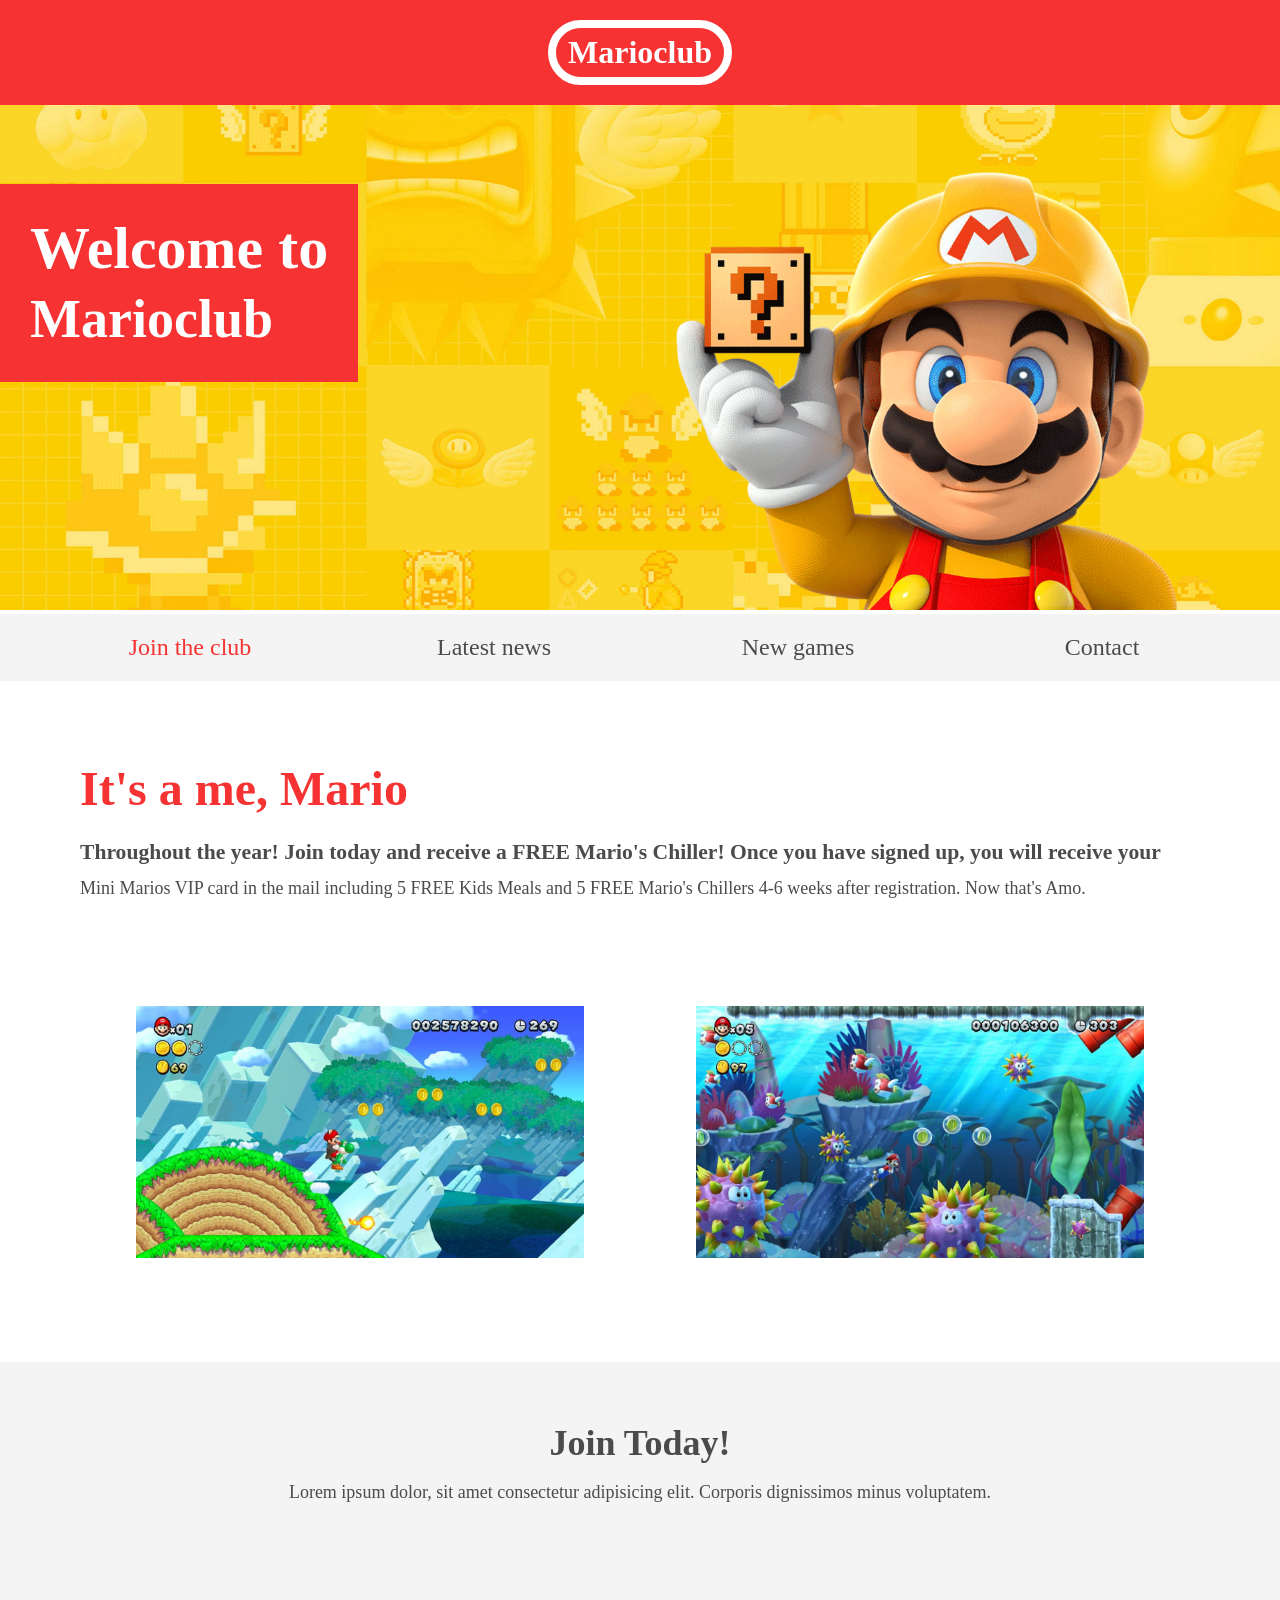
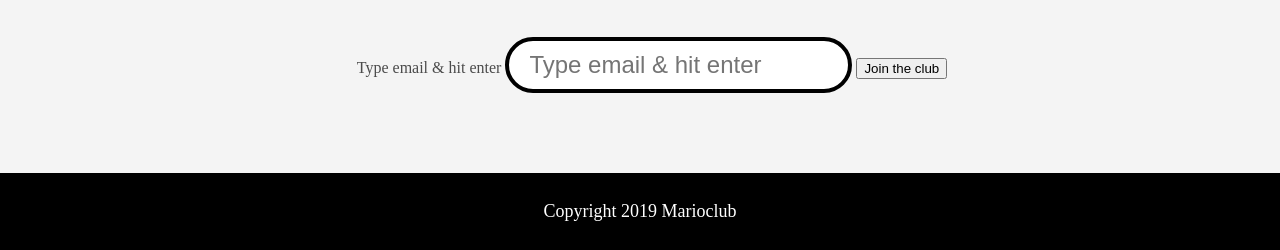
<file: index.html>
<!DOCTYPE html>
<html lang="en">

<head>
    <meta charset="utf-8">

    <meta 
        name="viewport" 
        content="width=device-width, initial-scale=1.0">
    
    <title>Marioclub - Homepage</title>

    <link rel="shortcut icon" href="img/favicon.ico" type="image/x-icon" >
    <link rel="icon" href="img/favicon.ico" type="image/x-icon">

    <link rel="stylesheet" href="css/style.css">
</head>

<body>
    <header>
        <a href="index.html">
            <h1>Marioclub</h1>
        </a>
    </header>
    <section class="banner">
        <img src="img/banner.webp" alt="supermario with cube in hand">
        <div class="welcome">
            <h1>Welcome to <br><span>Marioclub</span></h1>
        </div>
    </section>
    <nav class="main-nav">
        <ul>
            <li><a href="index.html" class="join" aria-current="page">Join the club</a></li>
            <li><a href="news.html">Latest news</a></li>
            <li><a href="games.html">New games</a></li>
            <li><a href="contact.html">Contact</a></li>
        </ul>
    </nav>
    <main>
        <article>
            <h2>It's a me, Mario</h2>
            <p>Throughout the year! Join today and receive a FREE Mario's Chiller! Once you have signed up, you will receive your Mini Marios VIP card in the mail including 5 FREE Kids Meals and 5 FREE Mario's Chillers 4-6 weeks after registration. Now that's Amo.</p>
        </article>
        <ul class="images">
            <li><img src="img/thumb-1.webp" alt="super mario jumping in game" loading="lazy"></li>
            <li><img src="img/thumb-2.webp" alt="super mario swimming in game" loading="lazy"></li>
        </ul>
    </main>
    <section class="join">
        <h2>Join Today!</h2>
        <p>Lorem ipsum dolor, sit amet consectetur adipisicing elit. Corporis dignissimos minus voluptatem.</p>
        <form>
            <label for="email">Type email & hit enter</label>
            <input type="email" id="email" placeholder="Type email & hit enter" autocomplete="email" required>
            <button type="submit">Join the club</button>
        </form>
    </section>
    <footer>
        <p class="copyright">Copyright 2019 Marioclub</p>
    </footer>
</body>

</html>
</file>
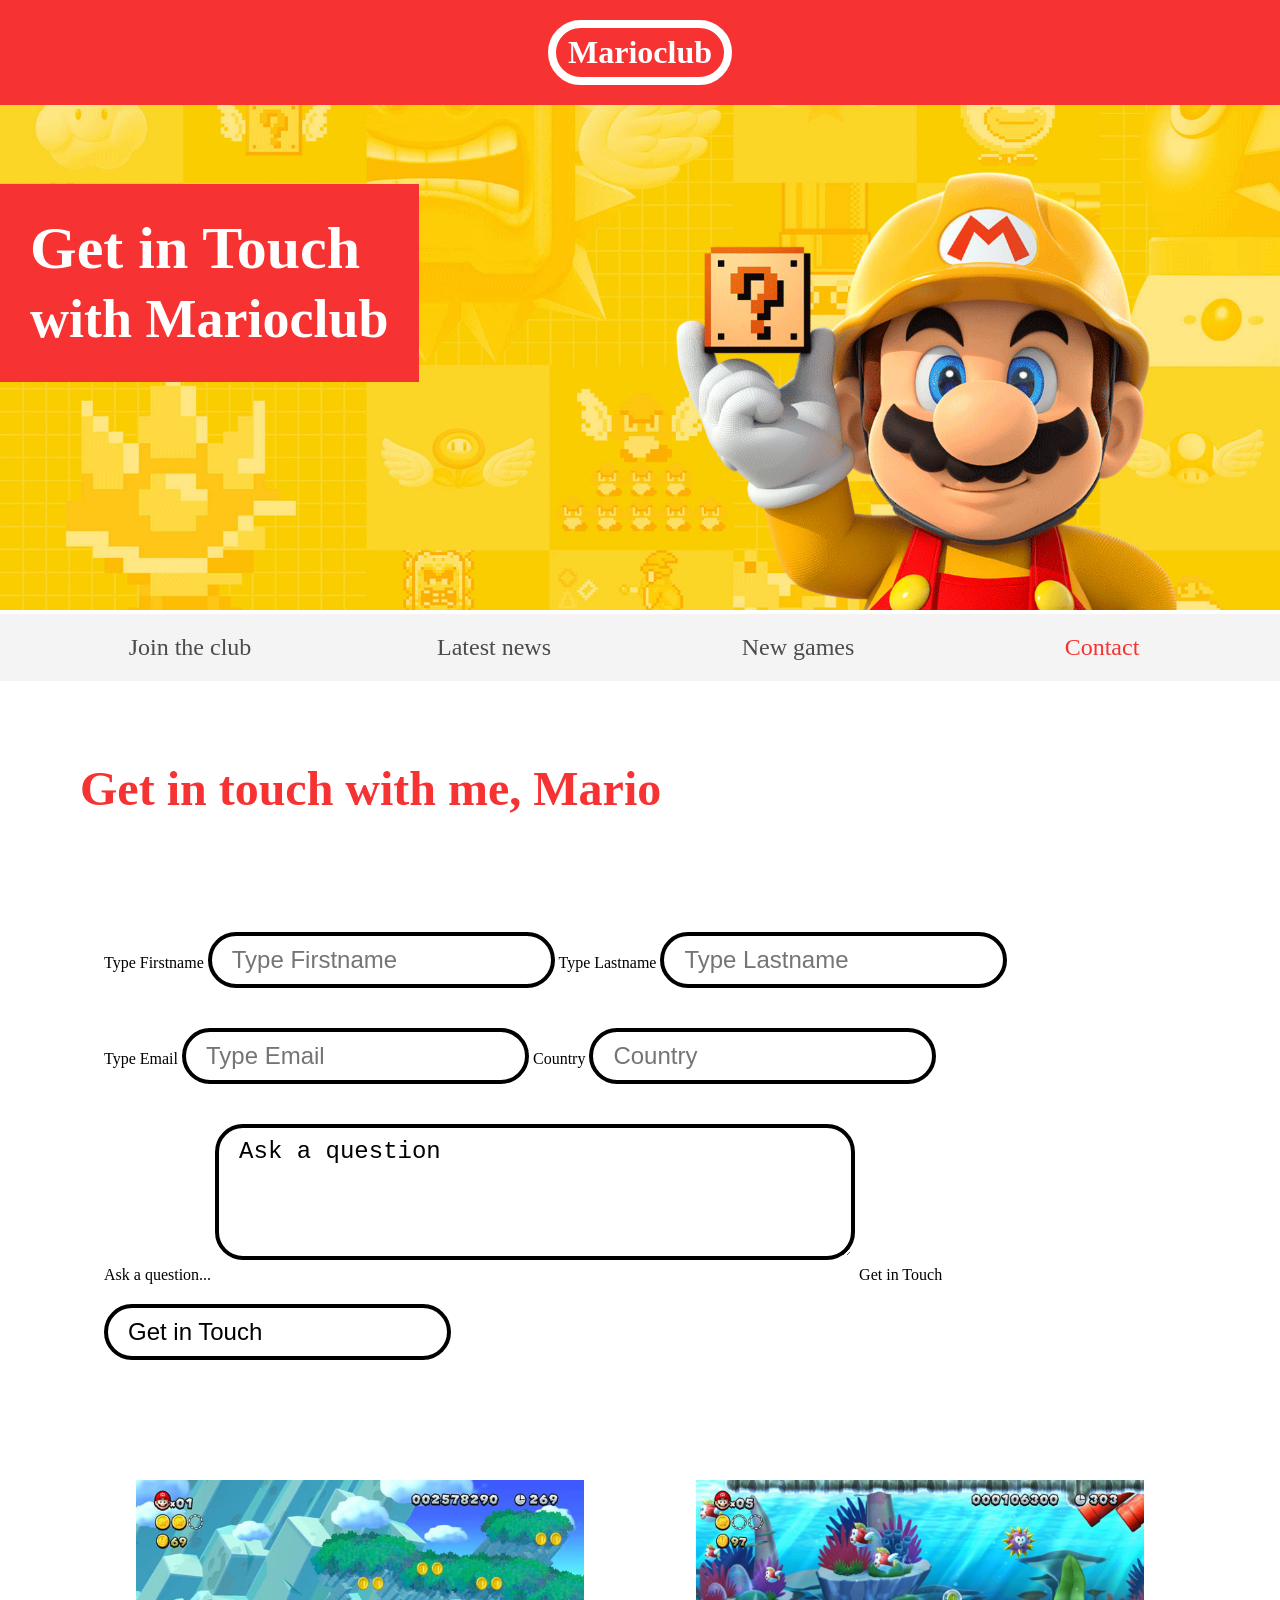
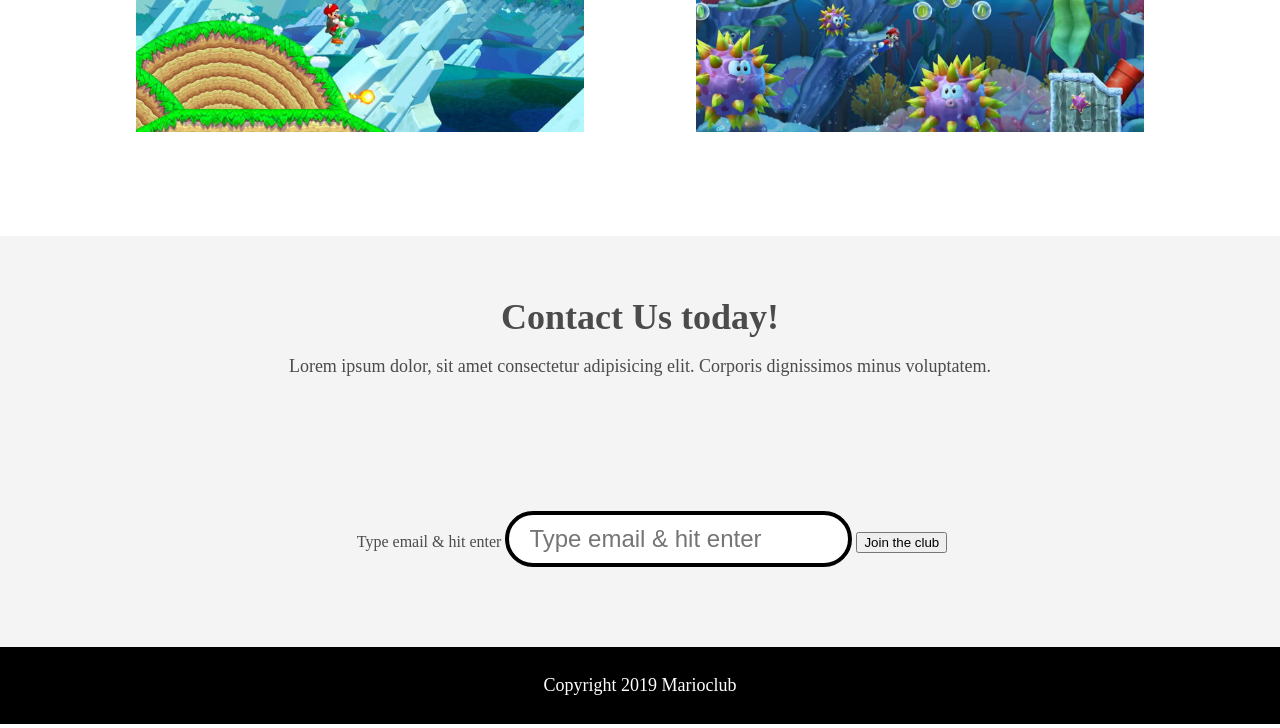
<file: contact.html>
<!DOCTYPE html>
<html lang="en">

<head>
    <meta charset="utf-8">

    <meta 
        name="viewport" 
        content="width=device-width, initial-scale=1.0" />
    
    <title>Marioclub - Contact</title>  

    <link rel="shortcut icon" href="img/favicon.ico" type="image/x-icon" />
    <link rel="icon" href="img/favicon.ico" type="image/x-icon" />

    <link rel="stylesheet" href="css/style.css" />
</head>

  <body>
    <header>
      <a href="index.html">
        <h1>Marioclub</h1>
      </a>
    </header>
    <section class="banner">
      <img src="img/banner.webp" alt="supermario with cube in hand" />
      <div class="welcome">
        <h1>Get in Touch<br /><span>with Marioclub</span></h1>
      </div>
    </section>
    <nav class="main-nav">
      <ul>
        <li><a href="index.html">Join the club</a></li>
        <li><a href="news.html">Latest news</a></li>
        <li><a href="games.html">New games</a></li>
        <li>
          <a href="contact.html" class="join" aria-current="page">Contact</a>
        </li>
      </ul>
    </nav>
    <main>
      <article>
        <h2>Get in touch with me, Mario</h2>
        <form>
          <label for="fname">Type Firstname</label>
          <input type="text" id="fname" placeholder="Type Firstname" required />

          <label for="lname">Type Lastname</label>
          <input
            type="text"
            id="lname"
            name="lname"
            placeholder="Type Lastname"
            required
          /><br />

          <label for="email">Type Email</label>
          <input type="email" id="email" placeholder="Type Email" required />

          <label for="country">Country</label>
          <input list="countries" id="country" placeholder="Country" name="country" />

          <datalist id="countries">
            <option value="Albania"></option>
            <option value="Austria"></option>
            <option value="Belarus"></option>
            <option value="Belgium"></option>
            <option value="Bosnia"></option>
            <option value="Bulgaria"></option>
            <option value="Croatia"></option>
            <option value="Czech Republic"></option>
            <option value="Denmark"></option>
            <option value="Finland"></option>
            <option value="France"></option>
            <option value="Georgia"></option>
            <option value="Germany"></option>
            <option value="Greece"></option>
            <option value="Hungary"></option>
            <option value="Ireland"></option>
            <option value="Italy"></option>
            <option value="Kazakhstan"></option>
            <option value="Lithuania"></option>
            <option value="Netherlands"></option>
            <option value="Norway"></option>
            <option value="Poland"></option>
            <option value="Portugal"></option>
            <option value="Romania"></option>
            <option value="Russia"></option>
            <option value="Serbia"></option>
            <option value="Slovakia"></option>
            <option value="Spain"></option>
            <option value="Turkey"></option>
            <option value="Sweden"></option>
            <option value="Switzerland"></option>
            <option value="Ukraine"></option>
            <option value="United Kingdom"></option>
          </datalist>
          <br />
          <label for="question">Ask a question...</label>
          <textarea
            id="question"
            name="question"
            rows="4"
            cols="40"
            placeholder="Ask a question..."
          >
Ask a question</textarea
          >
          <label for="submit">Get in Touch</label>
          <input id="submit" value="Get in Touch" />
        </form>
      </article>
      <ul class="images">
        <li>
          <img
            src="img/thumb-1.webp"
            alt="super mario jumping in game"
            loading="lazy"
          />
        </li>
        <li>
          <img
            src="img/thumb-2.webp"
            alt="super mario swimming in game"
            loading="lazy"
          />
        </li>
      </ul>
    </main>
    <section class="join">
      <h2>Contact Us today!</h2>
      <p>
        Lorem ipsum dolor, sit amet consectetur adipisicing elit. Corporis
        dignissimos minus voluptatem.
      </p>
      <form>
        <label for="newsletter-email">Type email & hit enter</label>
        <input
          id="newsletter-email"
          name="email"
          placeholder="Type email & hit enter"
          autocomplete="email"
        />
        <button type="submit">Join the club</button>
      </form>
    </section>
    <footer>
      <p class="copyright">Copyright 2019 Marioclub</p>
    </footer>
  </body>
</html>
</file>
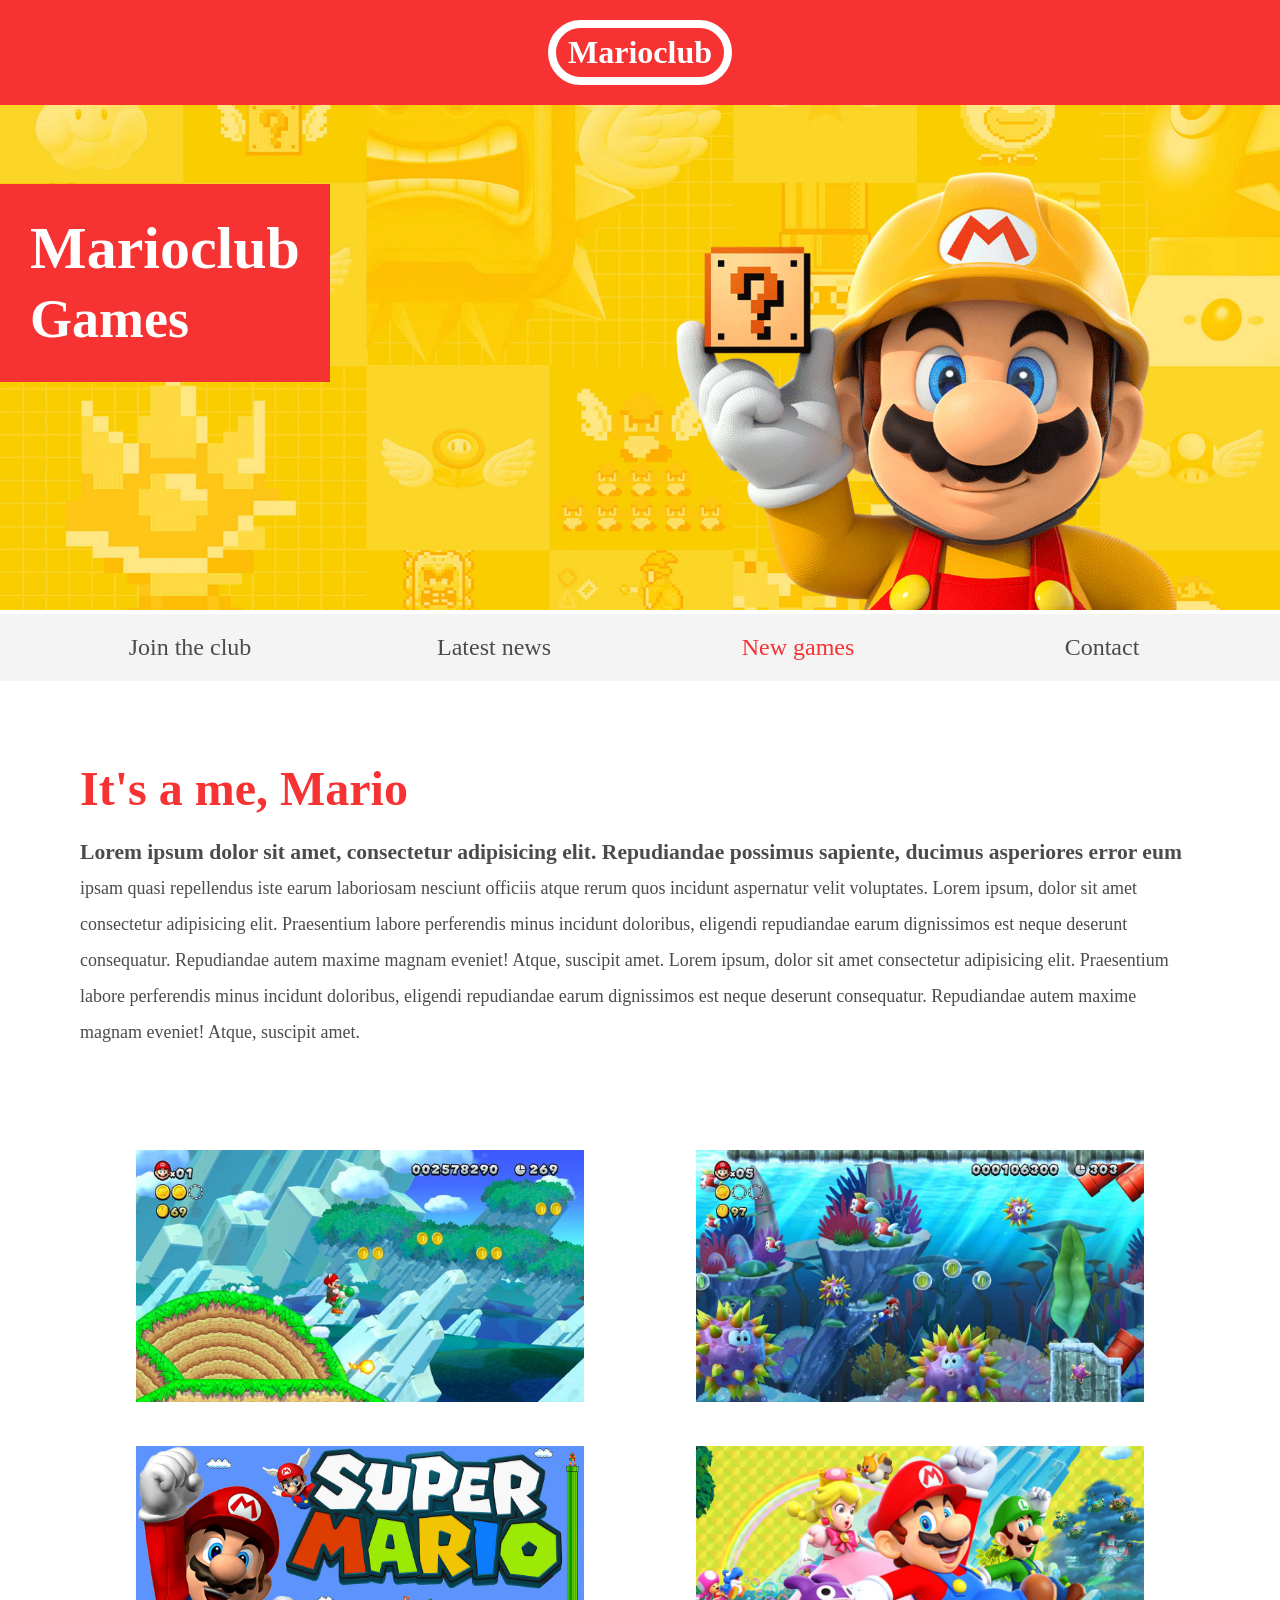
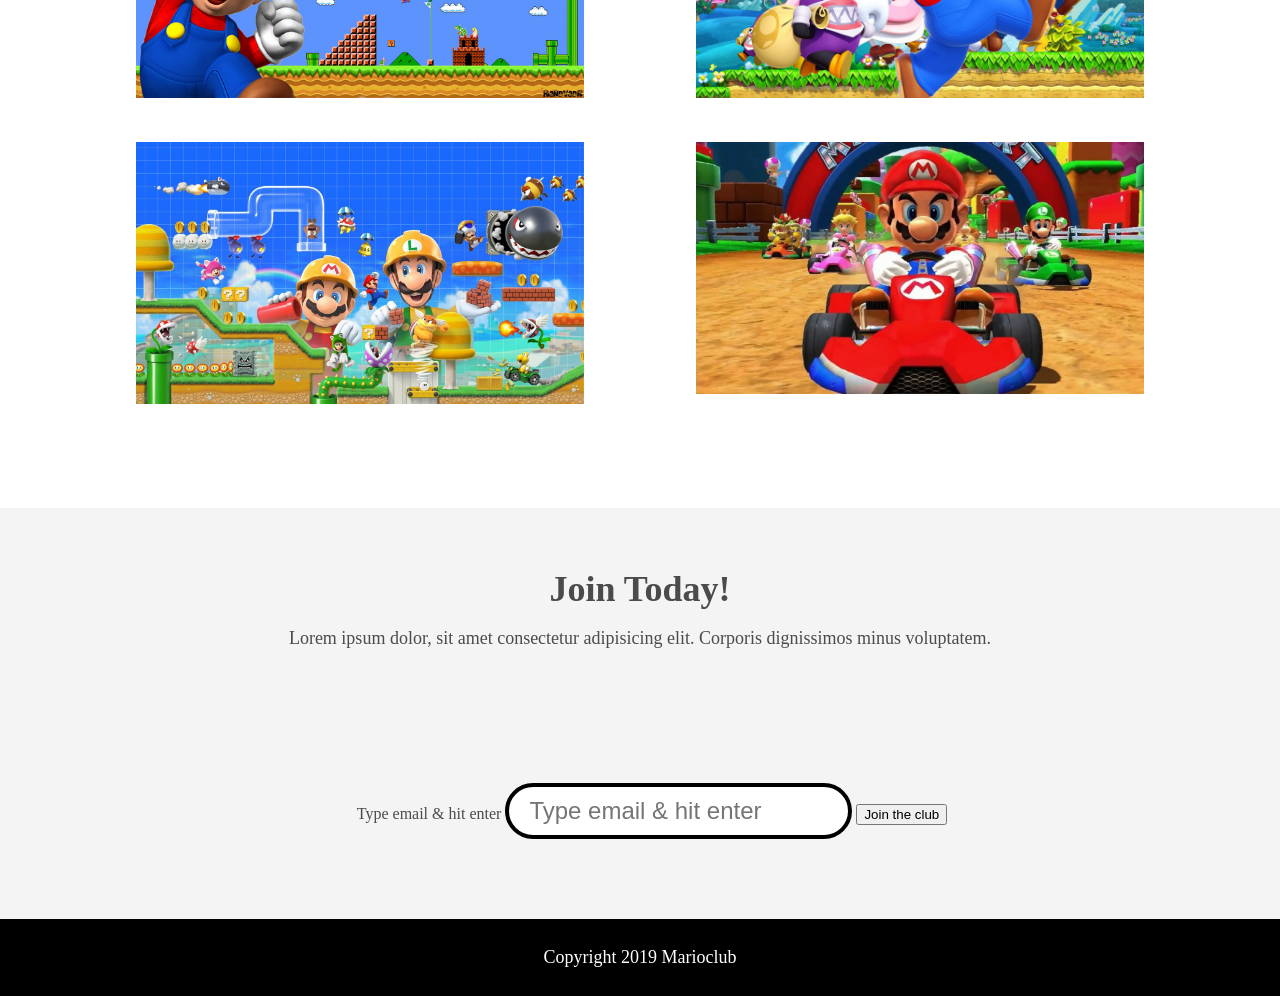
<file: games.html>
<!DOCTYPE html>
<html lang="en">

<head>
    <meta charset="utf-8">

    <meta 
        name="viewport" 
        content="width=device-width, initial-scale=1.0">

    <title>Marioclub - New games</title>    

    <link rel="shortcut icon" href="img/favicon.ico" type="image/x-icon">
    <link rel="icon" href="img/favicon.ico" type="image/x-icon">
    
    <link rel="stylesheet" href="css/style.css">
</head>

<body>
    <header>
        <a href="index.html">
            <h1>Marioclub</h1>
        </a>
    </header>
    <section class="banner">
        <img src="img/banner.webp" alt="supermario with cube in hand">
        <div class="welcome">
            <h1>Marioclub<br><span>Games</span></h1>
        </div>
    </section>
    <nav class="main-nav">
        <ul>
            <li><a href="index.html">Join the club</a></li>
            <li><a href="news.html">Latest news</a></li>
            <li><a href="games.html" class="join" aria-current="page">New games</a></li>
            <li><a href="contact.html">Contact</a></li>
        </ul>
    </nav>
    <main>
        <article>
            <h2>It's a me, Mario</h2>
            <p>Lorem ipsum dolor sit amet, consectetur adipisicing elit. Repudiandae possimus sapiente, ducimus asperiores error eum ipsam quasi repellendus iste earum laboriosam nesciunt officiis atque rerum quos incidunt aspernatur velit voluptates. Lorem ipsum, dolor sit amet consectetur adipisicing elit. Praesentium labore perferendis minus incidunt doloribus, eligendi repudiandae earum dignissimos est neque deserunt consequatur. Repudiandae autem maxime magnam eveniet! Atque, suscipit amet. Lorem ipsum, dolor sit amet consectetur adipisicing elit. Praesentium labore perferendis minus incidunt doloribus, eligendi repudiandae earum dignissimos est neque deserunt consequatur. Repudiandae autem maxime magnam eveniet! Atque, suscipit amet.</p>
        </article>
        <ul class="images">
            <li class="coverimage"><img src="img/thumb-1.webp" alt="super mario jumping in game" loading="lazy"></li>
            <li class="coverimage"><img src="img/thumb-2.webp" alt="super mario swimming in game" loading="lazy"></li>
            <li class="coverimage"><img src="img/thumb-3.webp" alt="big super mario and super mario title" loading="lazy"></li>
            <li class="coverimage"><img src="img/thumb-4.webp" alt="super mario and co. running between worlds" loading="lazy"></li>
            <li class="coverimage"><img src="img/thumb-5.webp" alt="super mario and luigi building a world" loading="lazy"></li>
            <li class="coverimage"><img src="img/thumb-6.webp" alt="super mario and co. in mariocart" loading="lazy"></li>
        </ul>
    </main>
    <section class="join">
        <h2>Join Today!</h2>
        <p>Lorem ipsum dolor, sit amet consectetur adipisicing elit. Corporis dignissimos minus voluptatem.</p>
        <form>
            <label for="email">Type email & hit enter</label>
            <input type="email" id="email" placeholder="Type email & hit enter" autocomplete="email">
            <button type="submit">Join the club</button>
        </form>
    </section>
    <footer>
        <p class="copyright">Copyright 2019 Marioclub</p>
    </footer>
</body>

</html>
</file>
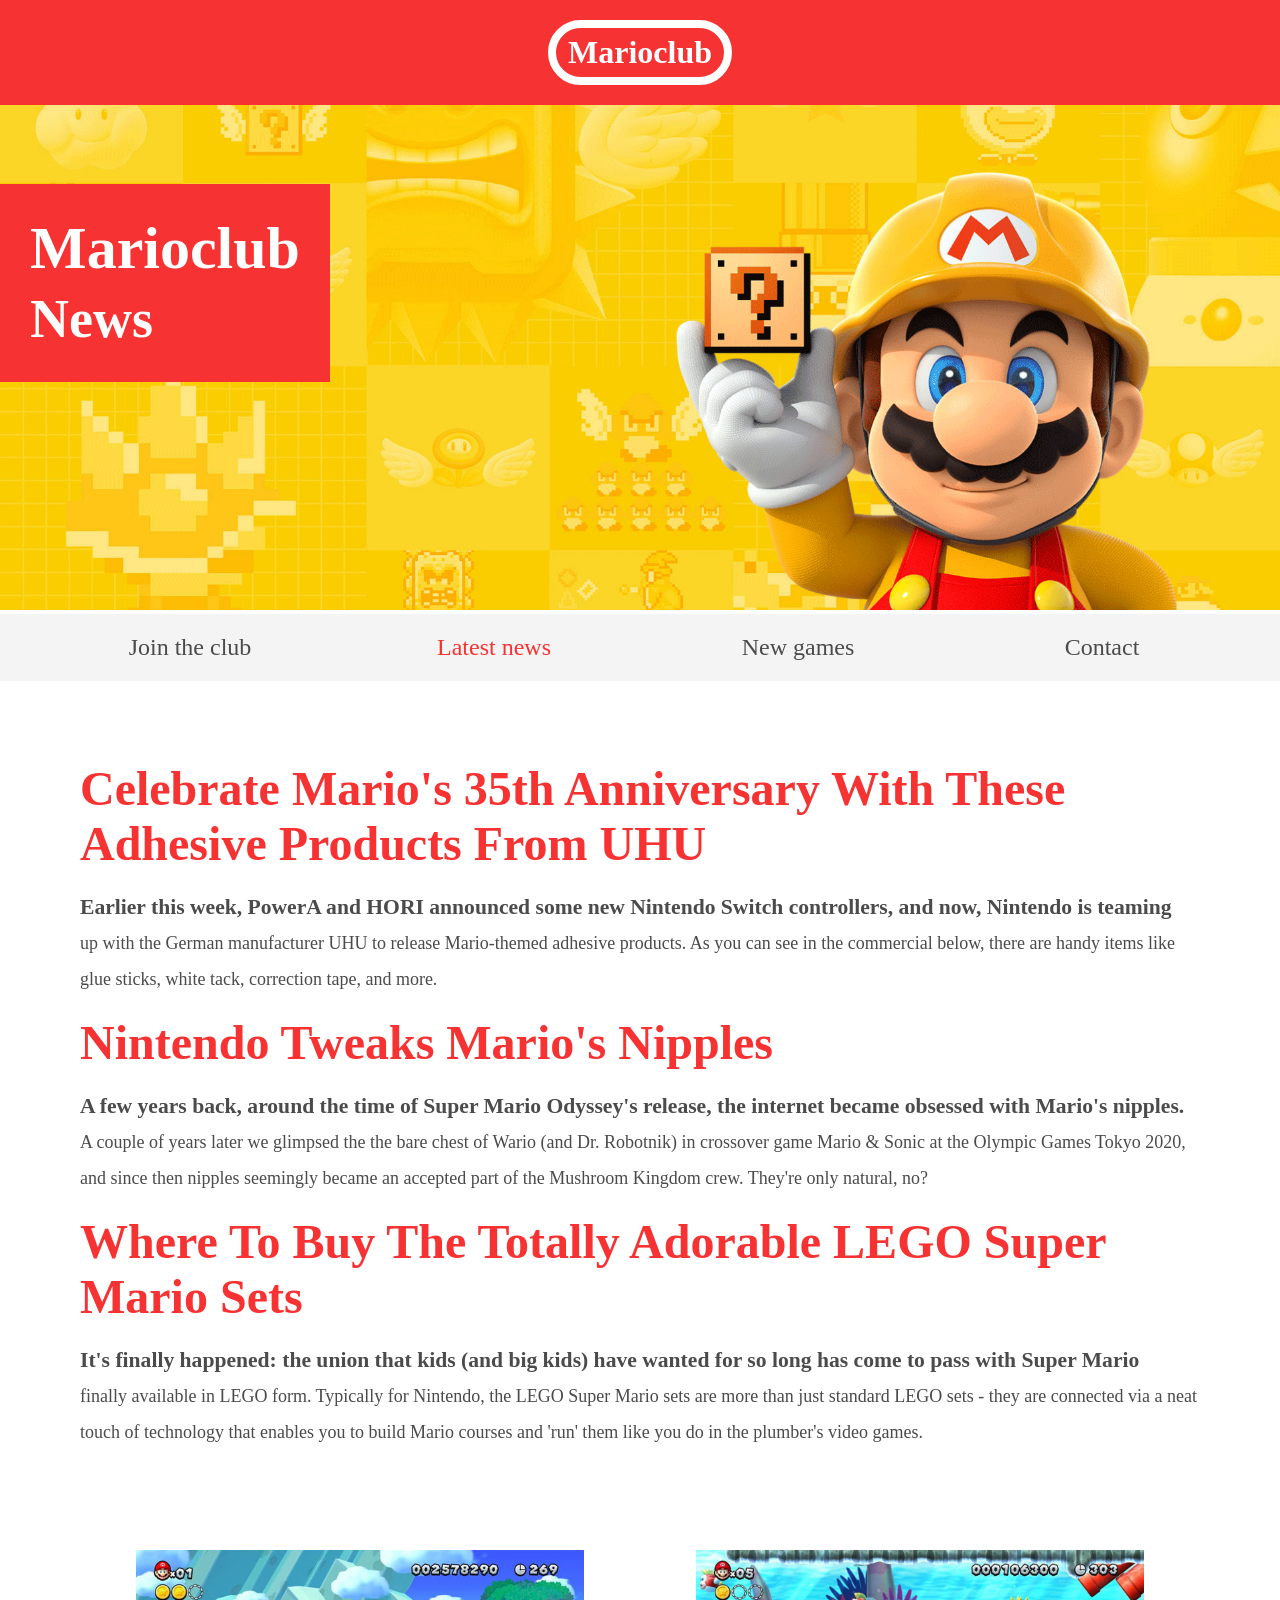
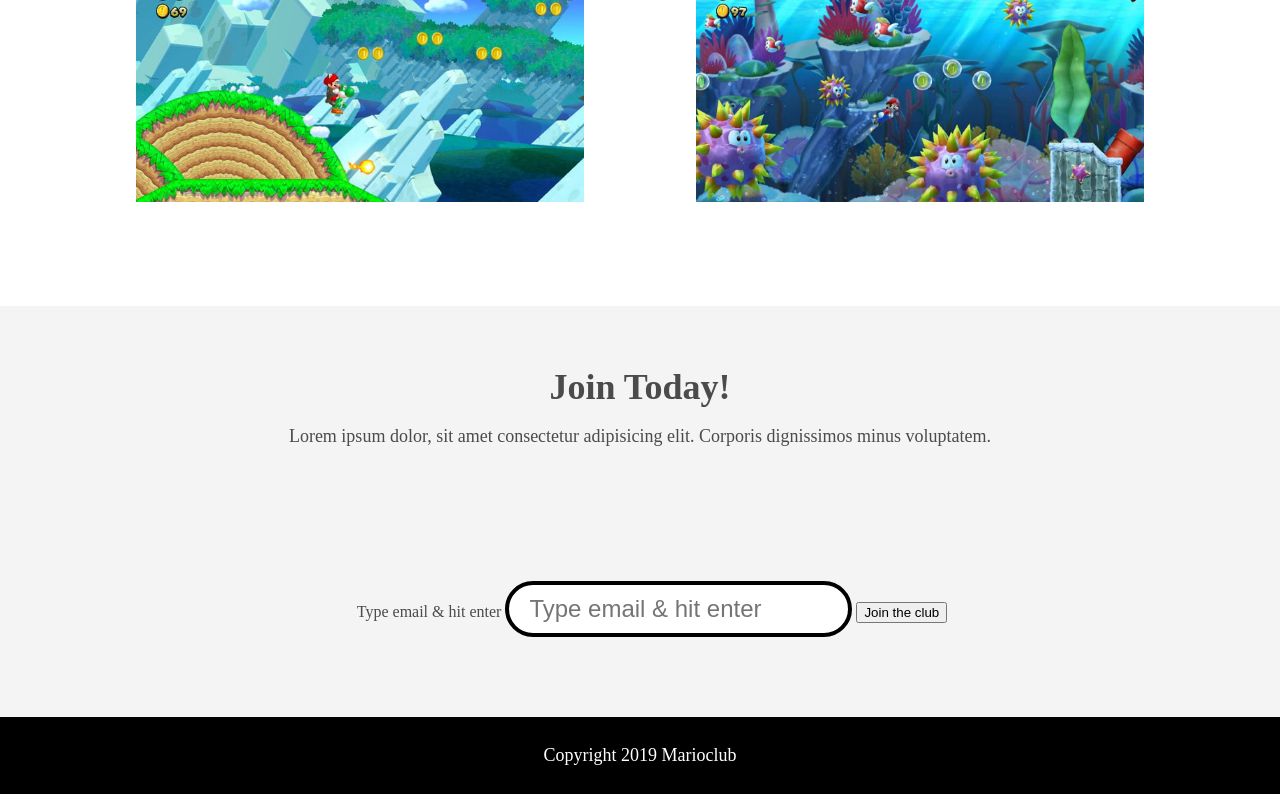
<file: news.html>
<!DOCTYPE html>
<html lang="en">

<head>
    <meta charset="utf-8">

    <meta 
        name="viewport" 
        content="width=device-width, initial-scale=1.0">
    
    <title>Marioclub - Latest news</title>

    <link rel="shortcut icon" href="img/favicon.ico" type="image/x-icon">
    <link rel="icon" href="img/favicon.ico" type="image/x-icon">

    <link rel="stylesheet" href="css/style.css">
</head>

<body>
    <header>
        <a href="index.html">
            <h1>Marioclub</h1>
        </a>
    </header>
    <section class="banner">
        <img src="img/banner.webp" alt="supermario with cube in hand">
        <div class="welcome">
            <h1>Marioclub<br><span>News</span></h1>
        </div>
    </section>
    <nav class="main-nav">
        <ul>
            <li><a href="index.html">Join the club</a></li>
            <li><a href="news.html" class="join" aria-current="page">Latest news</a></li>
            <li><a href="games.html">New games</a></li>
            <li><a href="contact.html">Contact</a></li>
        </ul>
    </nav>
    <main>
        <article>
            <h2>Celebrate Mario's 35th Anniversary With These Adhesive Products From UHU</h2>
            <p>Earlier this week, PowerA and HORI announced some new Nintendo Switch controllers, and now, Nintendo is teaming up with the German manufacturer UHU to release Mario-themed adhesive products. As you can see in the commercial below, there are handy items like glue sticks, white tack, correction tape, and more.</p>
        </article>
        <article>
            <h2> Nintendo Tweaks Mario's Nipples</h2>
            <p>A few years back, around the time of Super Mario Odyssey's release, the internet became obsessed with Mario's nipples. A couple of years later we glimpsed the the bare chest of Wario (and Dr. Robotnik) in crossover game Mario & Sonic at the Olympic Games Tokyo 2020, and since then nipples seemingly became an accepted part of the Mushroom Kingdom crew. They're only natural, no?</p>
        </article>
        <article>
            <h2>Where To Buy The Totally Adorable LEGO Super Mario Sets</h2>
            <p>It's finally happened: the union that kids (and big kids) have wanted for so long has come to pass with Super Mario finally available in LEGO form. Typically for Nintendo, the LEGO Super Mario sets are more than just standard LEGO sets - they are connected via a neat touch of technology that enables you to build Mario courses and 'run' them like you do in the plumber's video games.</p>
        </article>
        <ul class="images">
            <li><img src="img/thumb-1.webp" alt="super mario jumping in game" loading="lazy"></li>
            <li><img src="img/thumb-2.webp" alt="super mario swimming in game" loading="lazy"></li>
        </ul>
    </main>
    <section class="join">
        <h2>Join Today!</h2>
        <p>Lorem ipsum dolor, sit amet consectetur adipisicing elit. Corporis dignissimos minus voluptatem.</p>
        <form>
            <label for="email">Type email & hit enter</label>
            <input type="email" id="email" placeholder="Type email & hit enter" autocomplete="email">
            <button type="submit">Join the club</button>
        </form>
    </section>
    <footer>
        <p class="copyright">Copyright 2019 Marioclub</p>
    </footer>
</body>

</html>
</file>
<file: css/style.css>
body, ul, li, h1, h2, a{
  margin: 0;
  padding: 0;
  font-family: tahoma;
}
p{
  font-size: 18px;
}
header{
  background-color: #F63232;
  padding: 20px 0;
  text-align: center;
  position: fixed;
  width: 100%;
  top: 0;
  left: 0;
  z-index: 1;
}
header h1{
  color: white;
  border: 8px solid white;
  display: inline-block;
  padding: 6px 12px;
  border-radius: 36px;
}
.banner{
  position: relative;
}
.banner img{
  width: 100%;
}
.banner .welcome{
  background: #F63232;
  color: white;
  padding: 30px;
  font-size: 60px;
  position: absolute;
  left: 0;
  top: 30%;
} 
.banner .welcome span{
  font-size: 0.9em;
}
nav{
  background: #F4F4F4;
  padding: 20px;
  position: -webkit-sticky;
  position: sticky;
  top: 106px;
  z-index: 1;
}
nav ul{
  white-space: nowrap;
  max-width: 1200px;
  margin: 0 auto;
  text-align: center;
}
nav li{
  width: 25%;
  display: inline-block;
  font-size: 24px;
}
nav li a{
  text-decoration: none;
  color: #4B4B4B;
}
nav li a:hover{
  text-decoration: underline;
}
nav li a.join{
  color: #F63232;
}
main{
  max-width: 100%;
  width: 1200px;
  margin: 80px auto;
  padding: 0 40px;
  -webkit-box-sizing: border-box;
  box-sizing: border-box;
}
article h2{
  color: #F63232;
  font-size: 48px;
}
article p{
  line-height: 2em;
  color: #4B4B4B;
}
article p::first-line{
  font-weight: bold;
  font-size: 1.2em;
}
.images{
  text-align: center;
  margin: 80px 0;
  white-space: nowrap;
}
.images li{
  display: inline-block;
  list-style-type: none;
  width: 40%;
  margin: 20px 5%;
  position: relative;
}
.images li:hover{
  top: -4px;
}
.images li img{
  max-width: 100%;
}
.images {
  display: -webkit-box;
  display: -ms-flexbox;
  display: flex;
  -ms-flex-wrap: wrap;
  flex-wrap: wrap;
}

.coverimage li {
  -webkit-box-flex: 1;
  -ms-flex: 0 0 50%;
  flex: 0 0 50%; /* explanation below */
  margin: 5px;
  height: 100px;
  
}

section.join{
  background: #F4F4F4;
  text-align: center;
  padding: 60px 20px;
  color: #4B4B4B;
}
section.join h2{
  font-size: 36px;
}
form {
    padding-left: 1.5rem;
    padding-top: 6rem;
}

form input{
  margin: 20px 0;
  padding: 10px 20px;
  font-size: 24px;
  border-radius: 28px;
  border: 4px solid black;
}

form textarea{
  margin: 20px 0;
  padding: 10px 20px;
  font-size: 24px;
  border-radius: 28px;
  border: 4px solid black;
}
form input:focus{
  border: 4px dashed #4B4B4B;
  outline: none;
}
form textarea:focus{
  border: 4px dashed #4B4B4B;
  outline: none;
}
form input:valid{
  border: 4px solid #000000;
}
input[type="submit"] {
    width: 39rem;
    background-color: red;
    font-size: xx-large;
    color: ghostwhite;
}
input[type="submit"]:focus {
    border: 4px dashed ghostwhite;
    outline: none
}
footer{
  background-color: black;
  color: white;
  padding: 10px;
  text-align: center;
}

/* responsive styles */

@media screen and (max-width: 1400px){

  .banner .welcome{
    font-size: 40px;
  }

}

@media screen and (max-width: 960px){

  .banner .welcome{
    font-size: 28px;
  }
  nav li{
    font-size: 18px;
  }

}

@media screen and (max-width: 700px){

  .banner .welcome{
    font-size: 20px;
    position: relative;
    text-align: center;
  }
  .banner .welcome br{
    display: none;
  }
  .banner .welcome span{
    font-size: 1em;
  }
  nav li{
    font-size: 18px;
  }
  .images li{
    width: 100%;
    display: block;
    margin: 20px auto;
  }

}

@media screen and (max-width: 560px){

  .banner .welcome{
    font-size: 20px;
    position: relative;
    text-align: center;
  }
  .banner .welcome br{
    display: none;
  }
  .banner .welcome span{
    font-size: 1em;
  }
  nav li{
    display: block;
    width: 100%;
    margin: 12px 0;
  }
  article h2{
    font-size: 36px;
  }
  header, nav{
    position: relative;
    top: 0;
  }
  

}
</file>
